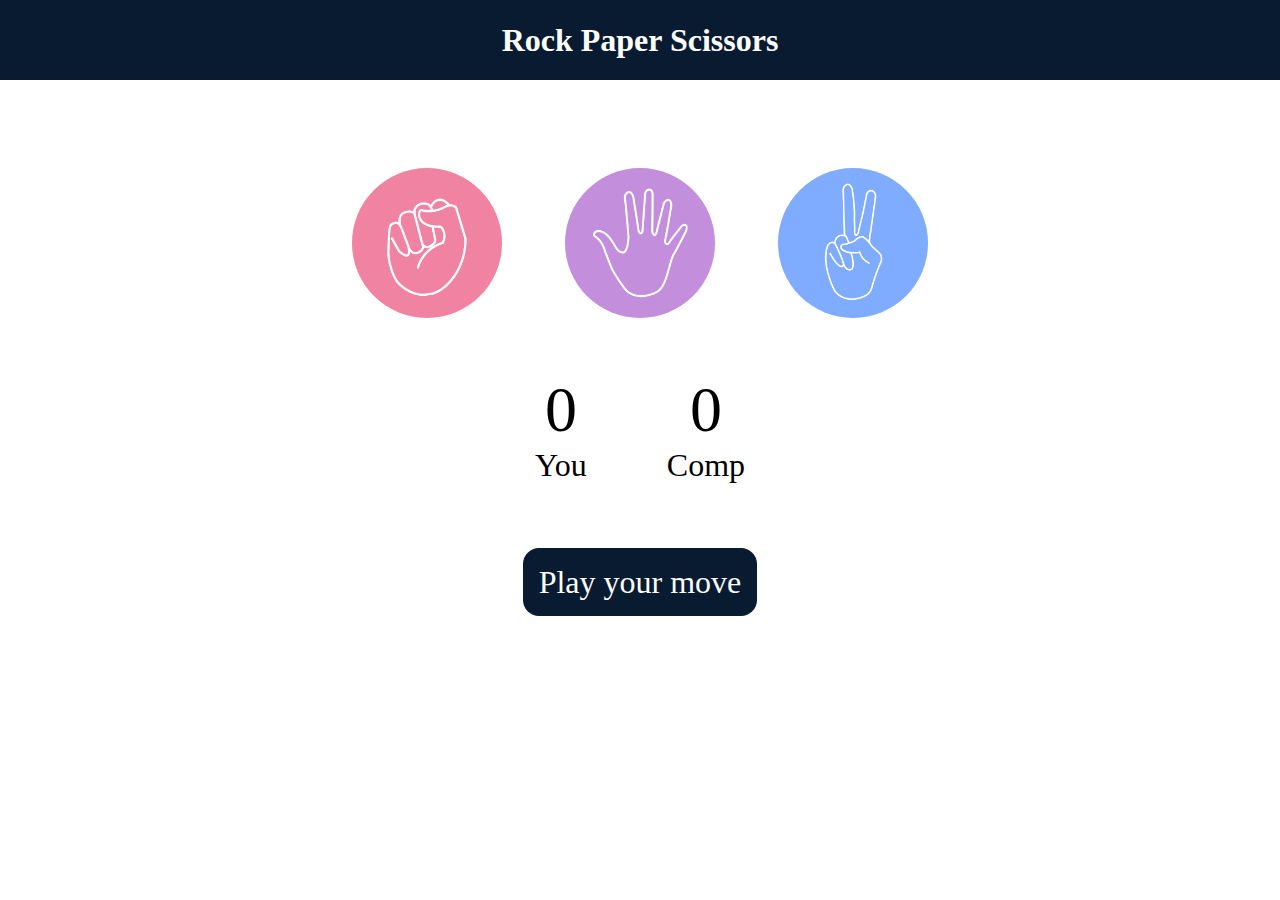
<file: StonePaperScissors/index.html>
<!DOCTYPE html>
<html lang="en">
  <head>
    <meta charset="UTF-8" />
    <meta name="viewport" content="width=device-width, initial-scale=1.0" />
    <title>Rock Paper Scissors Game</title>
    <link rel="stylesheet" href="style.css" />
  </head>
  <body>
    <h1>Rock Paper Scissors</h1>
    <div class="choices">
      <div class="choice" id="rock">
        <img src="./images/rock.png" />
      </div>
      <div class="choice" id="paper">
        <img src="./images/paper.png" />
      </div>
      <div class="choice" id="scissors">
        <img src="./images/scissors.png" />
      </div>
    </div>

    <div class="score-board">
      <div class="score">
        <p id="user-score">0</p>
        <p>You</p>
      </div>
      <div class="score">
        <p id="comp-score">0</p>
        <p>Comp</p>
      </div>
    </div>

    <div class="msg-container">
      <p id="msg">Play your move</p>
    </div>
    <script src="app.js"></script>
  </body>
</html>
</file>
<file: StonePaperScissors/style.css>
* {
  margin: 0;
  padding: 0;
  text-align: center;
}

h1 {
  background-color: #081b31;
  color: #fff;
  height: 5rem;
  line-height: 5rem;
}

.choice {
  height: 165px;
  width: 165px;
  border-radius: 50%;
  display: flex;
  justify-content: center;
  align-items: center;
}

.choice:hover {
  cursor: pointer;
  background-color: #081b31;
}

img {
  height: 150px;
  width: 150px;
  object-fit: cover;
  border-radius: 50%;
}

.choices {
  display: flex;
  justify-content: center;
  align-items: center;
  gap: 3rem;
  margin-top: 5rem;
}

.score-board {
  display: flex;
  justify-content: center;
  align-items: center;
  font-size: 2rem;
  margin-top: 3rem;
  gap: 5rem;
}

#user-score,
#comp-score {
  font-size: 4rem;
}

.msg-container {
  margin-top: 5rem;
}

#msg {
  background-color: #081b31;
  color: #fff;
  font-size: 2rem;
  display: inline;
  padding: 1rem;
  border-radius: 1rem;
}
</file>
